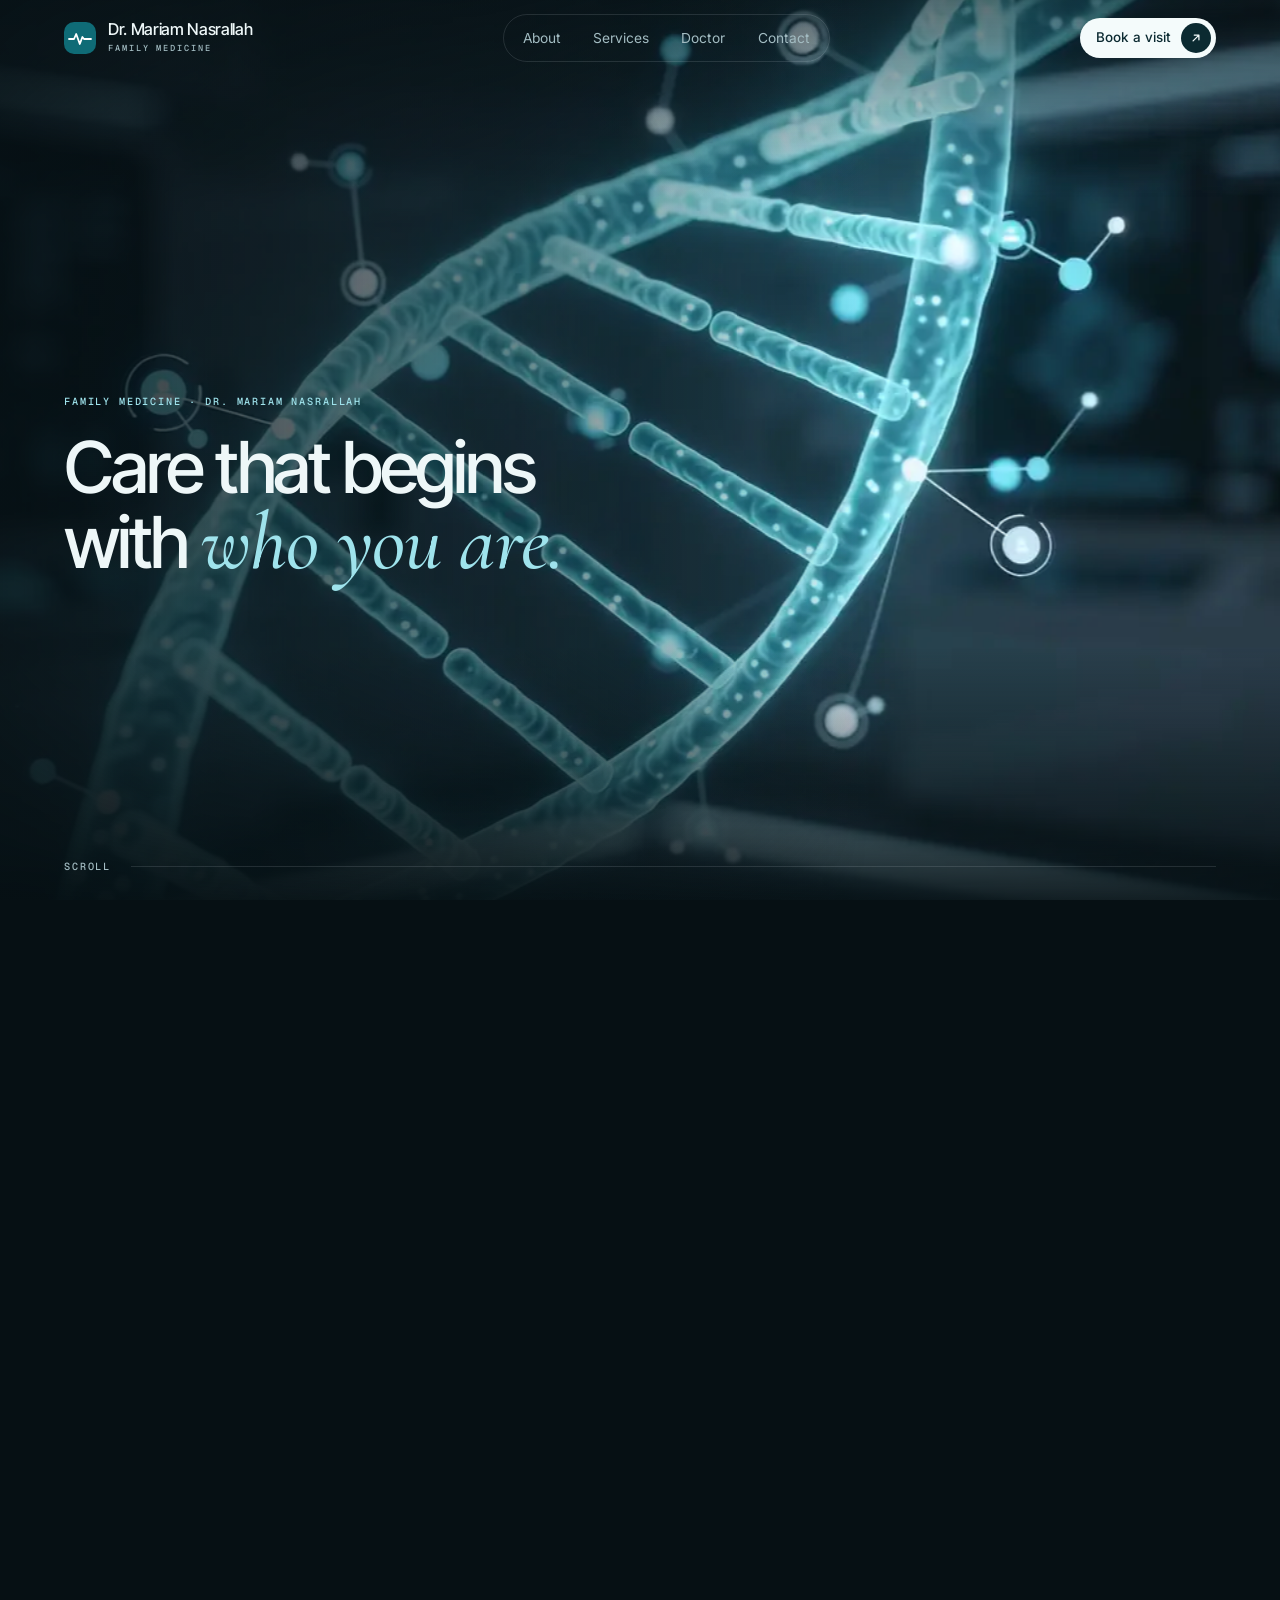
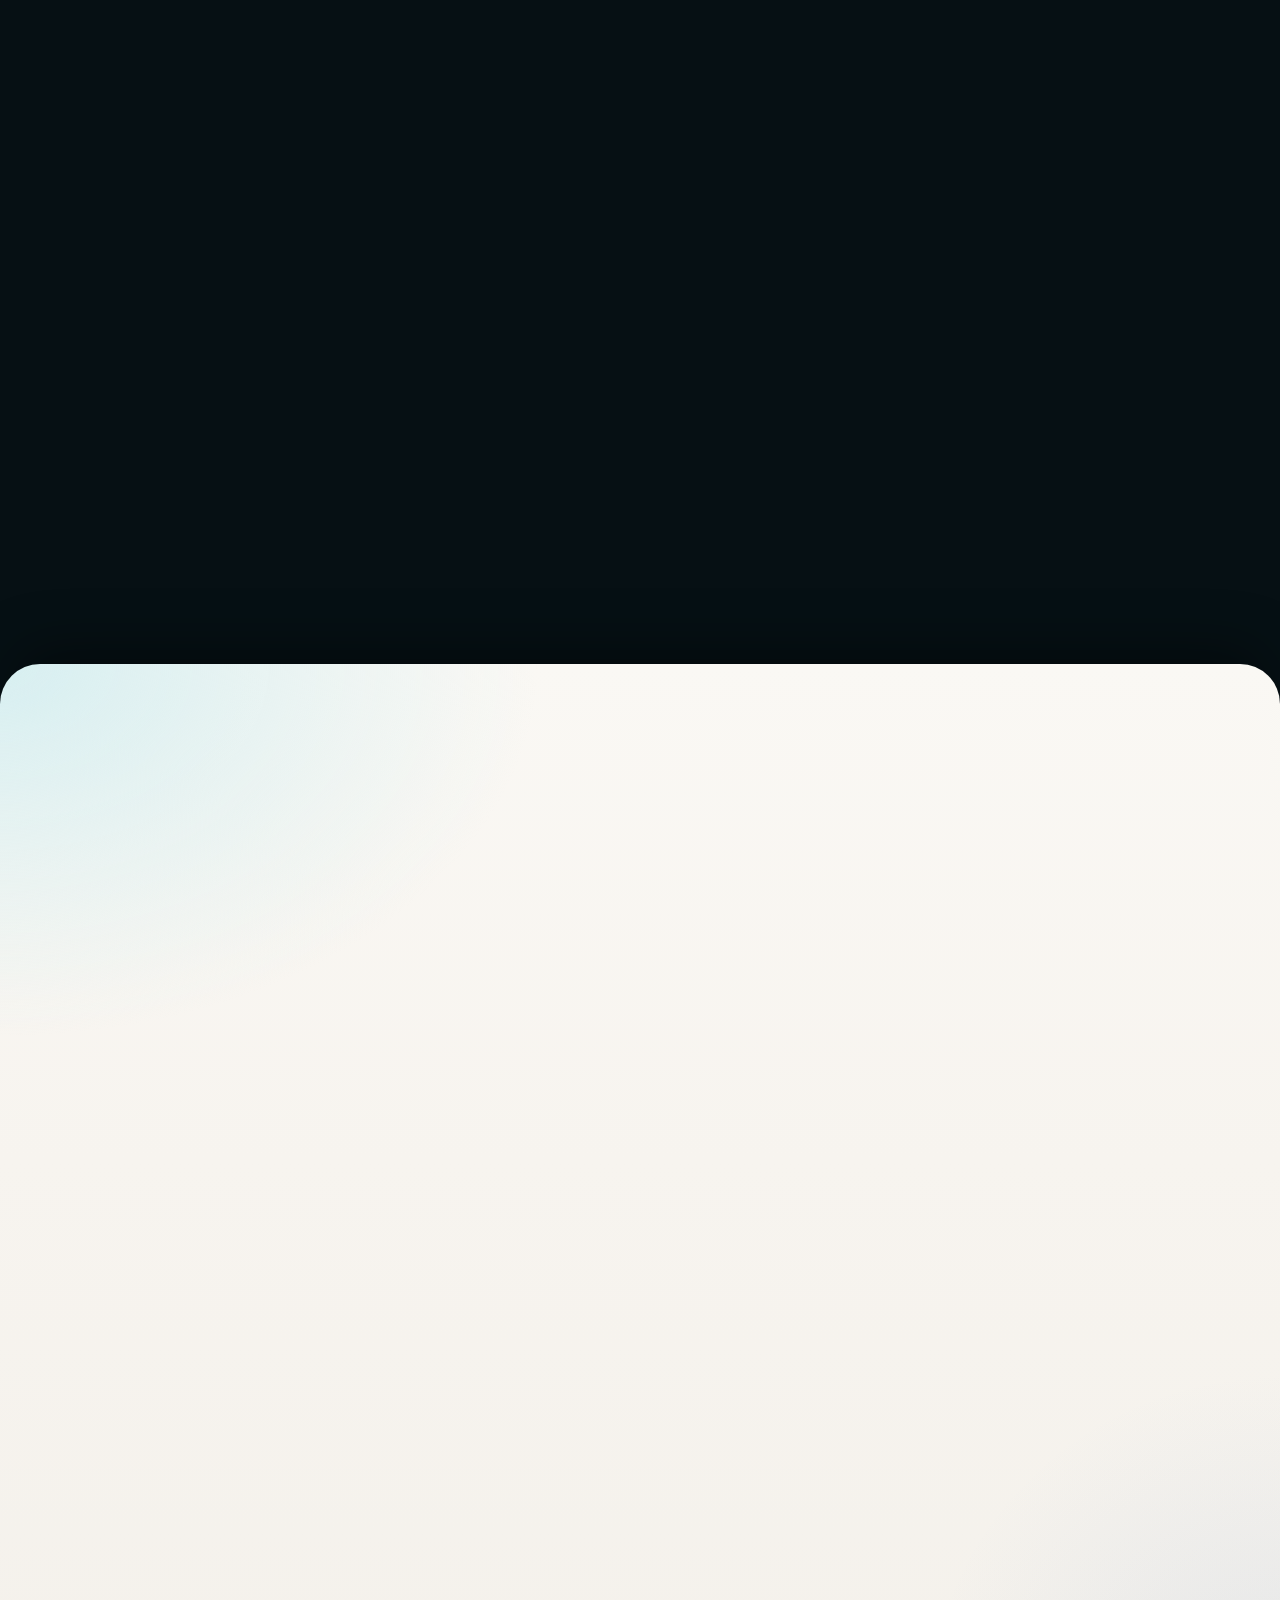
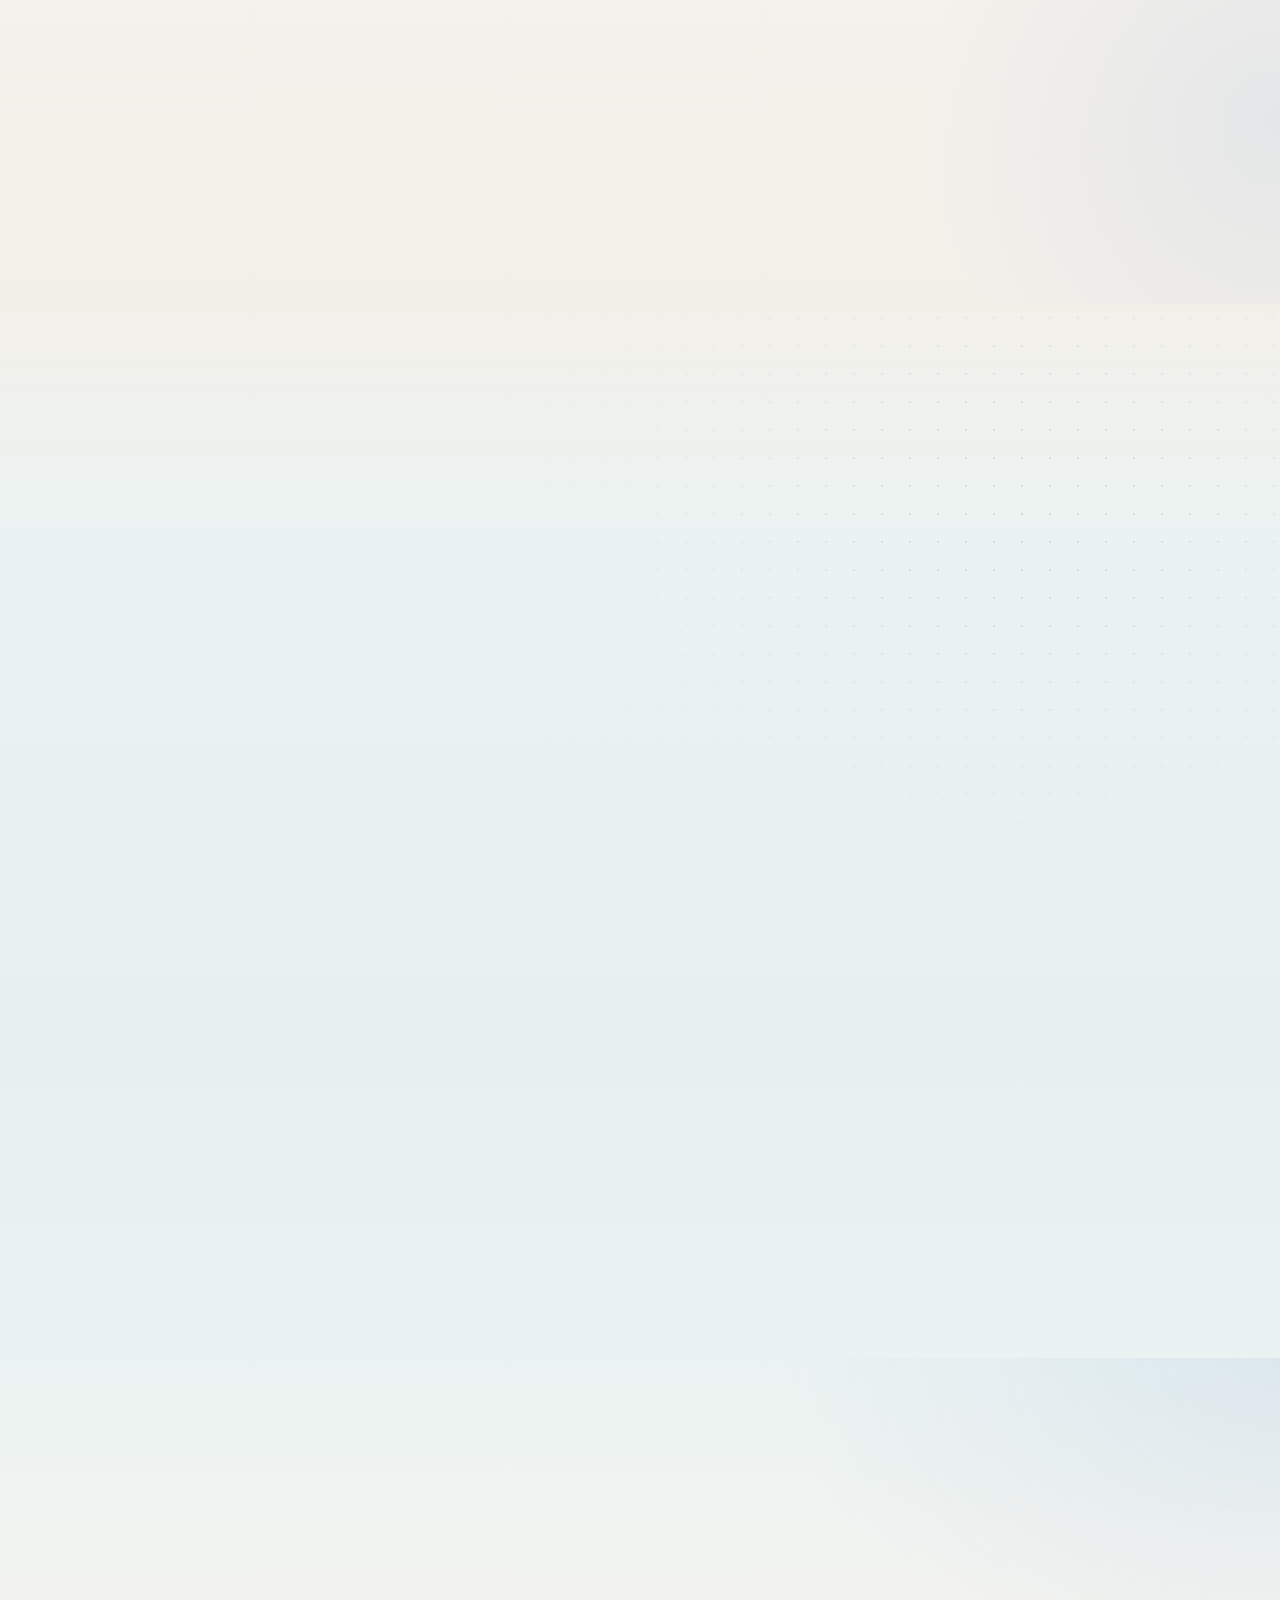
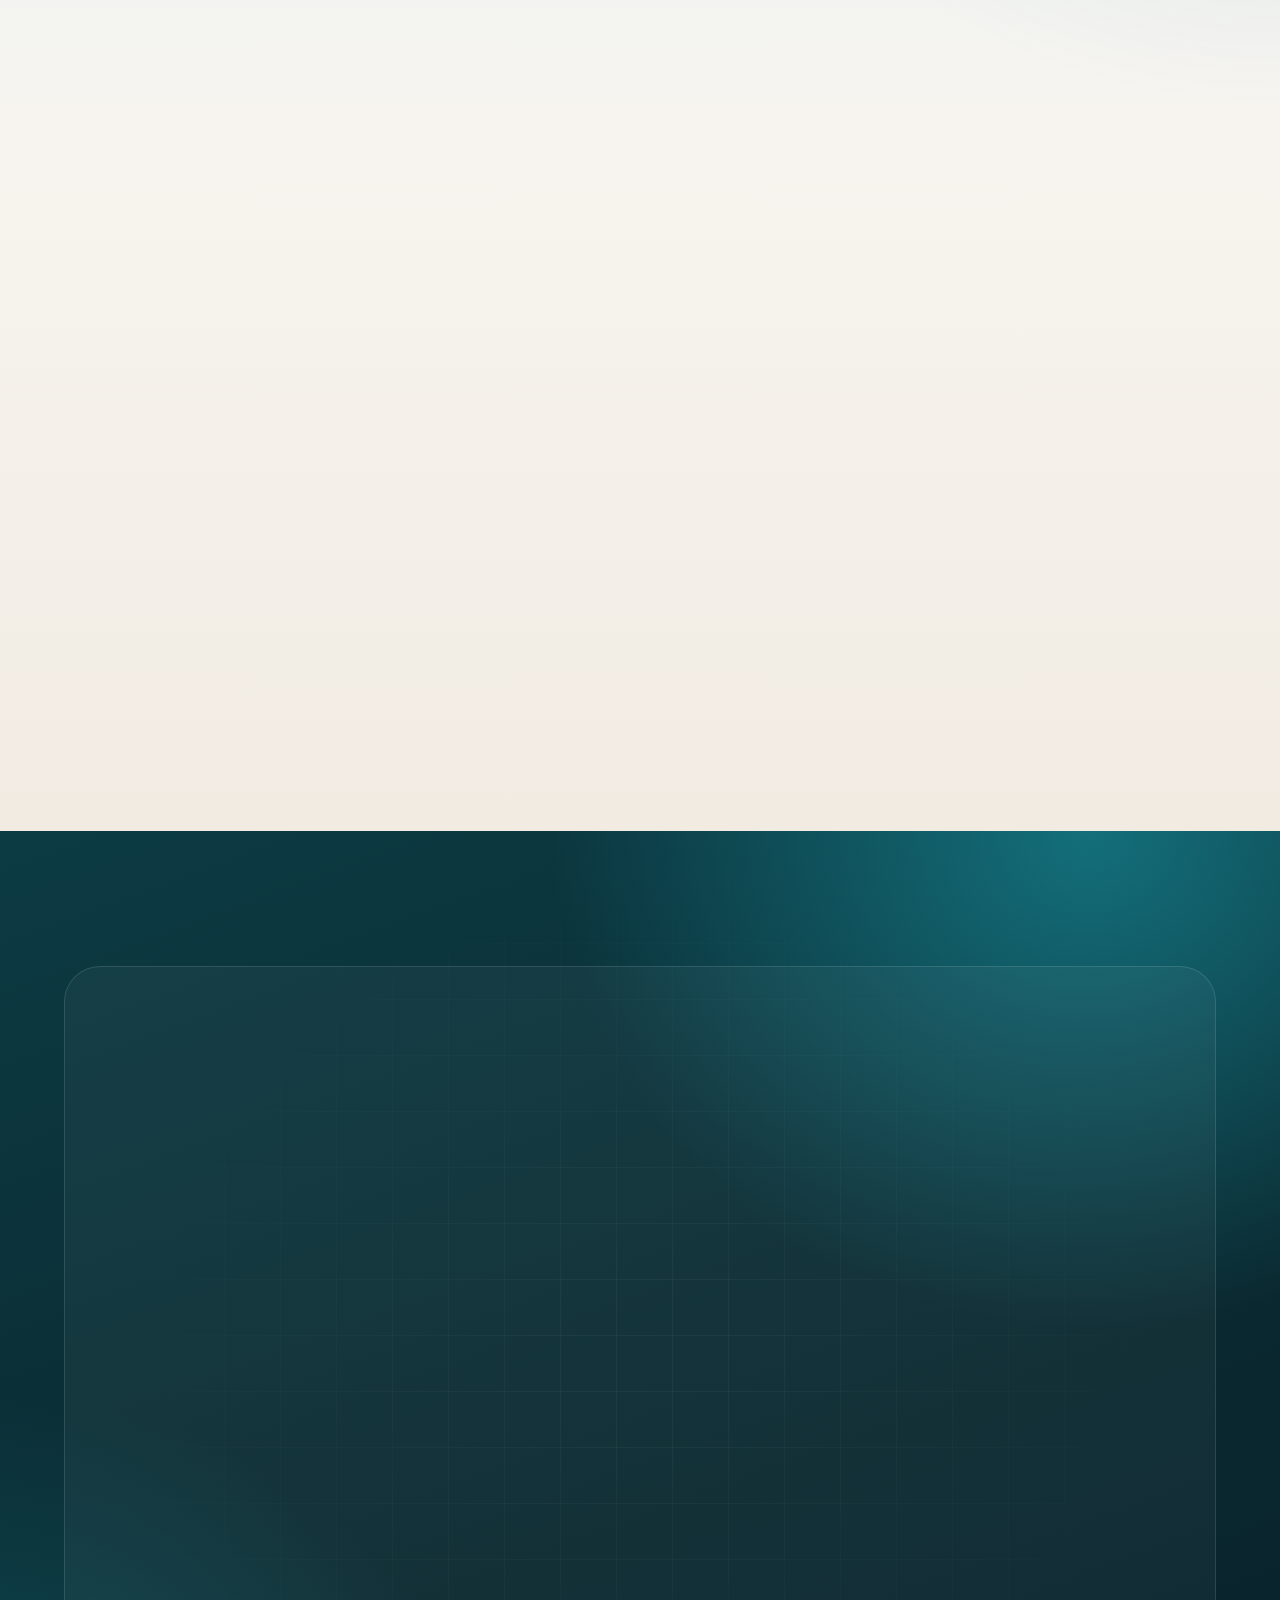
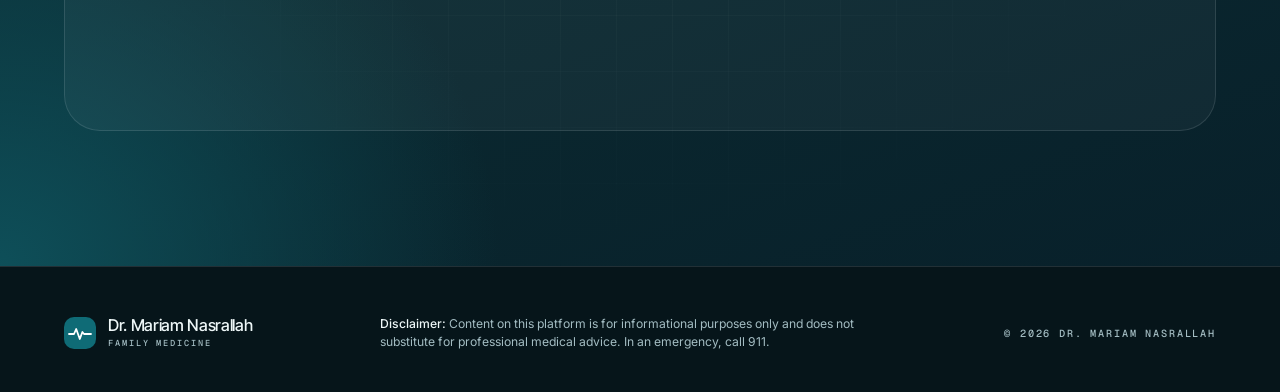
<file: index.html>
<!doctype html>
<html lang="en">
<head>
<meta charset="utf-8">
<meta name="viewport" content="width=device-width, initial-scale=1, viewport-fit=cover">
<title>Dr. Mariam Nasrallah | Family Medicine</title>
<meta name="description" content="Dr. Mariam Nasrallah, Family Medicine physician. Preventative medicine, chronic condition management and women's health for every stage of life. Now accepting new patients — call 313-914-3666.">
<meta name="theme-color" content="#0B2A31">
<script>document.documentElement.classList.add("js")</script>
<meta property="og:type" content="website">
<meta property="og:title" content="Family Medicine with Dr. Mariam Nasrallah">
<meta property="og:description" content="Compassionate, patient-centered primary care for your whole family. Currently accepting new patients.">
<meta property="og:image" content="assets/img/og-image.jpg">
<meta name="twitter:card" content="summary_large_image">
<meta name="twitter:image" content="assets/img/og-image.jpg">
<link rel="icon" href="assets/img/favicon.svg" type="image/svg+xml">
<link rel="apple-touch-icon" href="assets/img/apple-touch-icon.png">
<link rel="manifest" href="site.webmanifest">
<link rel="preconnect" href="https://fonts.googleapis.com">
<link rel="preconnect" href="https://fonts.gstatic.com" crossorigin>
<link rel="stylesheet" href="https://fonts.googleapis.com/css2?family=Inter+Tight:wght@300..600&family=Cormorant+Garamond:ital,wght@1,400..600&family=Inter:wght@400;500&family=Geist+Mono:wght@400;500&display=swap">
<script type="application/ld+json">
{
  "@context": "https://schema.org",
  "@type": "Physician",
  "name": "Dr. Mariam Nasrallah",
  "medicalSpecialty": "https://schema.org/PrimaryCare",
  "description": "Family Medicine physician focused on preventative medicine, chronic condition management and women's health.",
  "telephone": "+1-313-914-3666",
  "isAcceptingNewPatients": true,
  "sameAs": ["https://www.instagram.com/thefamilydocclinic/"]
}
</script>
<!-- the first DNA frame is the only thing fetched at high priority; the other frames follow after load -->
<link rel="preload" as="fetch" crossorigin="anonymous" href="assets/seq/dna-v1/lg/0001.webp" media="(min-width: 761px)" fetchpriority="high">
<link rel="preload" as="fetch" crossorigin="anonymous" href="assets/seq/dna-v1/sm/0001.webp" media="(max-width: 760px)" fetchpriority="high">
<link rel="stylesheet" href="assets/css/style.css">
</head>
<body>

<svg width="0" height="0" style="position:absolute" aria-hidden="true" focusable="false"><defs><linearGradient id="gIcon" x1="0" y1="0" x2="1" y2="1"><stop offset="0" stop-color="#0F6B76"/><stop offset=".6" stop-color="#2F8E9C"/><stop offset="1" stop-color="#5B86C9"/></linearGradient></defs></svg>
<div class="progress" id="progress" aria-hidden="true"></div>

<header class="nav" id="nav" data-theme="dark">
  <div class="bar">
    <a class="brand" href="#home" aria-label="Dr. Mariam Nasrallah — back to top">
      <svg viewBox="0 0 32 32" aria-hidden="true"><rect class="b-bg" width="32" height="32" rx="10"/><path class="b-ln" d="M5 17h5l2.2-5 3.6 10 2.6-7 1.6 2H27" fill="none" stroke-width="1.8" stroke-linecap="round" stroke-linejoin="round"/></svg>
      <span>Dr. Mariam Nasrallah<small>Family Medicine</small></span>
    </a>
    <nav aria-label="Sections">
      <ul class="nav-links">
        <li><a href="#about">About</a></li>
        <li><a href="#services">Services</a></li>
        <li><a href="#doctor">Doctor</a></li>
        <li><a href="#contact">Contact</a></li>
      </ul>
    </nav>
    <a class="nav-book" href="#contact" aria-label="Book a visit">
      <span class="nb-txt">Book a visit</span>
      <span class="nb-ic" aria-hidden="true"><svg viewBox="0 0 24 24" fill="none" stroke="currentColor" stroke-width="2.2" stroke-linecap="round" stroke-linejoin="round"><path d="M7 17 17 7M9 7h8v8"/></svg></span>
    </a>
  </div>
</header>

<main>

  <!-- ============ HERO · DNA scroll sequence ============
       The section is pinned while scroll scrubs the canvas (assets/js/sequence.js).
       Its scroll length is frames × scroll-per-frame, so the clip ends exactly as the pin releases. -->
  <section class="hero" id="home" data-theme="dark" aria-label="Welcome">
    <div class="hero-pin">
      <canvas id="seqCanvas" class="seq-canvas" aria-hidden="true"
        data-src="assets/seq/dna-v1/{set}/{n}.webp"
        data-sets='{"lg":{"frames":240,"w":1280,"h":720,"perFrame":0.0065},"sm":{"frames":120,"w":854,"h":480,"perFrame":0.011}}'></canvas>
      <div class="seq-shade" aria-hidden="true"></div>
      <div class="motes" aria-hidden="true"><i></i><i></i><i></i><i></i><i></i><i></i><i></i><i></i><i></i><i></i></div>

      <div class="beats">
        <div class="beat">
          <p class="mono">Family Medicine · Dr. Mariam Nasrallah</p>
          <p class="beat-title">Care that begins with <span class="serif holo">who you are.</span></p>
        </div>
        <div class="beat">
          <p class="mono">Whole-family care</p>
          <p class="beat-title">Every family is written <span class="serif holo">differently.</span></p>
        </div>
        <div class="beat beat-main">
          <p class="roles">
            <span class="avatar"><img src="assets/img/avatar.webp" alt="" width="30" height="30"></span>
            <span class="r"><svg class="ic" viewBox="0 0 24 24" aria-hidden="true"><circle cx="12" cy="15" r="6"/><path d="M9.2 6.2 10.6 3.5h2.8l1.4 2.7L12 9.2z"/></svg>Wife</span><i></i>
            <span class="r"><svg class="ic" viewBox="0 0 24 24" aria-hidden="true"><path d="M2.5 4.5h2.4l1.7 8h12.9a7.5 7.5 0 0 0-7.5-7.5v7.5"/><circle cx="8.5" cy="18.5" r="2"/><circle cx="17" cy="18.5" r="2"/></svg>Mama</span><i></i>
            <span class="r"><svg class="ic" viewBox="0 0 24 24" aria-hidden="true"><path d="M5 3H4v5a5 5 0 0 0 10 0V3h-1"/><path d="M9 13v1.5a5.5 5.5 0 0 0 11 0V12"/><circle cx="20" cy="10" r="2"/></svg>Physician</span>
          </p>
          <h1>
            <span class="t-sm">Welcome to</span>
            <span class="t-xl">Family <span class="serif">Medicine</span></span>
            <span class="t-md">with <span class="serif holo">Dr. Mariam Nasrallah</span></span>
          </h1>
          <div class="cta">
            <a class="btn btn-primary" href="tel:+13139143666">
              <svg viewBox="0 0 24 24" fill="none" stroke="currentColor" stroke-width="2" stroke-linecap="round" stroke-linejoin="round" aria-hidden="true"><rect x="3" y="4.5" width="18" height="16" rx="3"/><path d="M3 9.5h18M8 2.5v4M16 2.5v4"/></svg>
              Book an Appointment <span class="sub">313-914-3666</span>
            </a>
            <a class="btn" href="#about">Learn More About Me
              <svg viewBox="0 0 24 24" fill="none" stroke="currentColor" stroke-width="2" stroke-linecap="round" aria-hidden="true"><path d="M12 5v14M6 13l6 6 6-6"/></svg>
            </a>
          </div>
        </div>
      </div>

      <div class="seq-foot" aria-hidden="true">
        <span class="mono">Scroll</span>
        <span class="seq-bar"><i></i></span>
      </div>
    </div>
  </section>

  <!-- ============ ABOUT ============ -->
  <section class="sec about" data-theme="light" id="about" aria-labelledby="about-title">
    <div class="wrap about-grid">
      <div class="about-head">
        <div class="kicker" data-r><b>01</b><span class="mono">About · Background &amp; roots</span></div>
        <h2 class="big" id="about-title" data-split>Get to Know <span class="serif holo">Dr.&nbsp;Nasrallah</span></h2>
        <p class="lede" data-r>Raised in Dearborn, trained in Ann Arbor, and now caring for families with the same warmth she brings home to her own.</p>
      </div>
      <ol class="timeline">
        <li class="ms" data-r>
          <span class="tile"><svg class="ic" viewBox="0 0 24 24" aria-hidden="true"><path d="M12 21s-7-6.1-7-11.4a7 7 0 0 1 14 0C19 14.9 12 21 12 21z"/><circle cx="12" cy="9.6" r="2.6"/></svg></span>
          <span class="mono yr"><b>Hometown</b>Where it began</span>
          <h3>Dearborn, Michigan</h3>
          <p>Where it all started, and the community that shaped how she cares for families.</p>
        </li>
        <li class="ms" data-r>
          <span class="tile"><svg class="ic" viewBox="0 0 24 24" aria-hidden="true"><path d="M2 9.5 12 4.5l10 5-10 5z"/><path d="M6 11.6v4.6c0 1.6 2.7 3.3 6 3.3s6-1.7 6-3.3v-4.6"/><path d="M22 9.5v5.5"/></svg></span>
          <span class="mono yr"><b>Undergraduate</b>Go Blue <span class="dots2"><i></i><i></i></span></span>
          <h3>University of Michigan, Ann&nbsp;Arbor</h3>
          <p>Maize, blue and a growing love for medicine.</p>
        </li>
        <li class="ms" data-r>
          <span class="tile"><svg class="ic" viewBox="0 0 24 24" aria-hidden="true"><rect x="3" y="4.5" width="18" height="12.5" rx="2"/><path d="M7 8.5h10M7 12h5"/><circle cx="16.5" cy="14" r="2.4"/><path d="m15.4 16.2-.6 4.3 1.7-1 1.7 1-.6-4.3"/></svg></span>
          <span class="mono yr"><b>Medical School</b>Doctor of Medicine</span>
          <h3>University of Michigan, Ann&nbsp;Arbor</h3>
          <p>Stayed in Ann Arbor to earn her medical degree.</p>
        </li>
        <li class="ms" data-r>
          <span class="tile"><svg class="ic" viewBox="0 0 24 24" aria-hidden="true"><path d="M4 21V8l8-4.5L20 8v13"/><path d="M10 21v-4.5h4V21"/><path d="M12 7.5v5M9.5 10h5"/><path d="M2 21h20"/></svg></span>
          <span class="mono yr"><b>Residency</b>Family Medicine</span>
          <h3>Beaumont Wayne Family Medicine</h3>
          <p>Trained to care for patients of every age.</p>
        </li>
      </ol>
    </div>

    <div class="wrap facts-wrap">
      <div class="kicker" data-r><b>01.1</b><span class="mono">Personal touch</span></div>
      <h3 class="mid" data-split>Off the <span class="serif holo">chart.</span></h3>
      <div class="facts">
        <article class="fact" data-r>
          <span class="tile"><svg viewBox="0 0 48 48" aria-hidden="true" stroke="url(#gIcon)"><rect x="5" y="13" width="38" height="26" rx="6"/><path d="M18 5.5l6 7.5 6-7.5"/><path d="M11 27h6l2.6-5.5 4 11 3-7 2 1.5H37"/><path d="M14 39v4M34 39v4"/></svg></span>
          <span class="mono">Favorite show</span>
          <span class="v">The OG Grey’s Anatomy</span>
        </article>
        <article class="fact" data-r>
          <span class="tile"><svg viewBox="0 0 48 48" aria-hidden="true" stroke="url(#gIcon)"><path d="M5 36a19 19 0 0 1 38 0z"/><path d="M9.5 27c2-2.4 3.6-.6 5.6-2.6s3.8 0 5.8-2 3.8.2 5.8-1.6 4 .6 6 0 3.2 1.8 4.2 3.2"/><path d="M19 17.5c1.2-4.4 7.4-5.6 9.6-2.2 1.8 2.8-.6 6-3.4 4.8"/><path d="M16 13.5l2.6 1.6M22 9.5l.3 3"/></svg></span>
          <span class="mono">Favorite food</span>
          <span class="v">Bang Bang Shrimp Tacos</span>
        </article>
        <article class="fact" data-r>
          <span class="tile"><svg viewBox="0 0 48 48" aria-hidden="true" stroke="url(#gIcon)"><circle cx="24" cy="26" r="14"/><path d="M24 12c-.6-3.4 2.4-5.6 5-4.4"/><path d="M18.5 24.5h.01M29.5 24.5h.01" stroke-width="3"/><path d="M19.5 31c2.6 2.4 6.4 2.4 9 0"/><path d="M8.8 23.5a3 3 0 1 0 .6 5.6M39.2 23.5a3 3 0 1 1-.6 5.6"/></svg></span>
          <span class="mono">Biggest accomplishment</span>
          <span class="v">Being a mama to my baby boys</span>
        </article>
      </div>
    </div>
  </section>

  <!-- ============ SERVICES ============ -->
  <section class="sec services" data-theme="light" id="services" aria-labelledby="services-title">
    <div class="wrap">
      <div class="sec-head">
        <div class="kicker" data-r><b>02</b><span class="mono">Services · Clinical focus</span></div>
        <h2 class="big" id="services-title" data-split>Comprehensive Care for <span class="serif holo">Every Stage of&nbsp;Life</span></h2>
        <p class="lede" data-r>Dedicated to providing compassionate, patient-centered care for your entire family.</p>
      </div>
      <div class="stages" data-r aria-hidden="true">
        <i class="run"></i>
        <span>Newborn</span><span>Childhood</span><span>Teens</span><span>Adulthood</span><span>Parenthood</span><span>Midlife</span><span>Golden years</span>
      </div>
      <div class="svc-grid">
        <article class="svc" data-r style="--c:var(--teal)">
          <span class="tile"><svg class="ic" viewBox="0 0 24 24" aria-hidden="true"><path d="M12 2.8 4.5 5.6v5.6c0 4.6 3.1 8.6 7.5 10 4.4-1.4 7.5-5.4 7.5-10V5.6z"/><path d="m8.6 12.2 2.4 2.4 4.6-4.8"/></svg></span>
          <span class="mono num">02.1 · Stay ahead</span>
          <h3>Preventative <span class="serif">Medicine</span></h3>
          <p>Routine check-ups, screenings, and wellness exams to keep you healthy.</p>
          <div class="tags"><span>Check-ups</span><span>Screenings</span><span>Wellness exams</span></div>
        </article>
        <article class="svc" data-r style="--c:var(--sky)">
          <span class="tile"><svg class="ic" viewBox="0 0 24 24" aria-hidden="true"><path d="M2.5 12h4l2-5 4 10 2.5-6 1.5 1h5"/><circle cx="12" cy="12" r="10"/></svg></span>
          <span class="mono num">02.2 · Long-term partner</span>
          <h3>Chronic Condition <span class="serif">Management</span></h3>
          <p>Ongoing, personalized care for long-term health conditions.</p>
          <div class="tags"><span>Ongoing</span><span>Personalized</span><span>Long-term</span></div>
        </article>
        <article class="svc" data-r style="--c:var(--plum)">
          <span class="tile"><svg class="ic" viewBox="0 0 24 24" aria-hidden="true"><circle cx="12" cy="8.5" r="5.5"/><path d="M12 14v8M8.5 18.5h7"/></svg></span>
          <span class="mono num">02.3 · Every milestone</span>
          <h3>Women’s <span class="serif">Health</span></h3>
          <p>Dedicated care supporting women through every milestone of life.</p>
          <div class="tags"><span>Every milestone</span><span>Whole-person</span><span>Supportive</span></div>
        </article>
      </div>
    </div>
  </section>

  <!-- ============ DOCTOR ============
       One profile card per physician: copy an <article class="doctor-card"> to add another. -->
  <section class="sec doctors" data-theme="light" id="doctor" aria-labelledby="doctor-title">
    <div class="wrap">
      <div class="sec-head">
        <div class="kicker" data-r><b>03</b><span class="mono">Your doctor</span></div>
        <h2 class="big" id="doctor-title" data-split>Meet <span class="serif holo">Dr.&nbsp;Mariam Nasrallah</span></h2>
      </div>
      <article class="doctor-card" data-r>
        <figure class="doctor-photo">
          <div class="halo" aria-hidden="true"></div>
          <div class="ring" aria-hidden="true"></div>
          <img src="assets/img/dr-mariam-960.webp" srcset="assets/img/dr-mariam-600.webp 600w, assets/img/dr-mariam-960.webp 960w" sizes="(max-width: 760px) 90vw, 40vw" width="960" height="1402" alt="Dr. Mariam Nasrallah in her white coat, smiling with open hands" loading="lazy" decoding="async">
          <figcaption class="doc-tag"><b>Dr. Mariam Nasrallah, MD</b><span><i></i>Accepting new patients</span></figcaption>
        </figure>
        <div class="doctor-info">
          <p class="mono role">Family Medicine Physician</p>
          <blockquote class="quote">“Hi everyone! I’m passionate about all things primary care — from preventative medicine and management of chronic conditions to women’s health and helping patients feel their best through every stage of life.”</blockquote>
          <dl class="creds">
            <div><dt class="mono">Medical degree</dt><dd>University of Michigan, Ann Arbor</dd></div>
            <div><dt class="mono">Residency</dt><dd>Beaumont Wayne Family Medicine</dd></div>
            <div><dt class="mono">Focus</dt><dd>Preventative care · Chronic conditions · Women’s health</dd></div>
            <div><dt class="mono">Patients</dt><dd>Every age, from newborns to grandparents</dd></div>
          </dl>
          <div class="cta">
            <a class="btn btn-primary" href="tel:+13139143666">
              <svg viewBox="0 0 24 24" fill="none" stroke="currentColor" stroke-width="2" stroke-linecap="round" stroke-linejoin="round" aria-hidden="true"><path d="M21 16.5v3a2 2 0 0 1-2.2 2A19.8 19.8 0 0 1 2.5 5.2 2 2 0 0 1 4.5 3h3a2 2 0 0 1 2 1.7c.1 1 .4 1.9.7 2.8a2 2 0 0 1-.5 2.1L8.5 10.8a16 16 0 0 0 4.7 4.7l1.2-1.2a2 2 0 0 1 2.1-.5c.9.3 1.8.6 2.8.7a2 2 0 0 1 1.7 2z"/></svg>
              Book with Dr. Mariam
            </a>
          </div>
        </div>
      </article>
    </div>
  </section>

  <!-- ============ CONTACT / BOOKING ============ -->
  <section class="sec contact" data-theme="dark" id="contact" aria-labelledby="contact-title">
    <div class="wrap">
      <div class="book-card">
        <span class="status" data-r><i></i>Now booking</span>
        <h2 class="big" id="contact-title" data-split>Currently Accepting <span class="serif holo">New Patients</span></h2>
        <p class="lede" data-r>Ready to prioritize your health? Call and schedule your appointment today!</p>
        <div data-r><div class="odo" id="odo" data-number="313-914-3666" aria-label="313-914-3666">313-914-3666</div></div>
        <div class="cta" data-r>
          <a class="btn btn-primary" href="tel:+13139143666">
            <svg viewBox="0 0 24 24" fill="none" stroke="currentColor" stroke-width="2" stroke-linecap="round" stroke-linejoin="round" aria-hidden="true"><path d="M21 16.5v3a2 2 0 0 1-2.2 2A19.8 19.8 0 0 1 2.5 5.2 2 2 0 0 1 4.5 3h3a2 2 0 0 1 2 1.7c.1 1 .4 1.9.7 2.8a2 2 0 0 1-.5 2.1L8.5 10.8a16 16 0 0 0 4.7 4.7l1.2-1.2a2 2 0 0 1 2.1-.5c.9.3 1.8.6 2.8.7a2 2 0 0 1 1.7 2z"/></svg>
            Call to book
          </a>
          <button class="btn" id="copyBtn" type="button">
            <svg viewBox="0 0 24 24" fill="none" stroke="currentColor" stroke-width="2" stroke-linecap="round" stroke-linejoin="round" aria-hidden="true"><rect x="8" y="8" width="13" height="13" rx="3"/><path d="M16 8V5a2 2 0 0 0-2-2H5a2 2 0 0 0-2 2v9a2 2 0 0 0 2 2h3"/></svg>
            Copy number
          </button>
        </div>
        <p class="copied" id="copied" aria-live="polite"></p>
        <dl class="meta" data-r>
          <div><dt class="mono">Phone</dt><dd><a href="tel:+13139143666">313-914-3666</a></dd></div>
          <div><dt class="mono">Clinic</dt><dd><a href="https://www.instagram.com/thefamilydocclinic/" target="_blank" rel="noopener">@thefamilydocclinic</a></dd></div>
        </dl>
      </div>
    </div>
  </section>
</main>

<footer class="foot" data-theme="dark">
  <div class="wrap foot-in">
    <a class="brand" href="#home"><svg viewBox="0 0 32 32" aria-hidden="true"><rect class="b-bg" width="32" height="32" rx="10"/><path class="b-ln" d="M5 17h5l2.2-5 3.6 10 2.6-7 1.6 2H27" fill="none" stroke-width="1.8" stroke-linecap="round" stroke-linejoin="round"/></svg><span>Dr. Mariam Nasrallah<small>Family Medicine</small></span></a>
    <p class="disclaimer"><strong>Disclaimer:</strong> Content on this platform is for informational purposes only and does not substitute for professional medical advice. In an emergency, call 911.</p>
    <p class="mono">© <span id="yr">2026</span> Dr. Mariam Nasrallah</p>
  </div>
</footer>

<script src="assets/vendor/gsap.min.js" defer></script>
<script src="assets/vendor/ScrollTrigger.min.js" defer></script>
<script src="assets/vendor/lenis.min.js" defer></script>
<script src="assets/js/sequence.js" defer></script>
<script src="assets/js/main.js" defer></script>
</body>
</html>
</file>
<file: assets/css/style.css>
/* Dr. Mariam Nasrallah — Family Medicine
   One vertical page: Hero (pinned DNA sequence) → About → Services → Doctor → Contact.

   Look: "clinical luxe". Premium clinic sites pair warm off-white backgrounds, deep ink text and
   one restrained accent rather than an all-dark neon look. So:
   - the hero stays dark and cinematic for the DNA clip;
   - About, Services and Doctor sit on a light "sheet" that slides up over the hero, each with its
     own warm ivory / mist / sand gradient so no section is one flat colour;
   - Contact is a rich deep-teal band, the footer deep ink.
   One accent family: deep clinical teal (#0F6B76) on light, pale aqua (#9FE3EC) on dark.
   Themes are tokens: [data-theme="light"] / [data-theme="dark"] on each section.

   Performance rules for smooth scrolling:
   - everything that moves animates transform or opacity only (GPU compositor);
   - no backdrop-filter or blend modes on anything that scrolls (only the fixed nav blurs);
   - no infinite animations that repaint (box-shadow, background-position);
   - no scroll-behavior: smooth (Lenis owns scrolling). */
:root{
  color-scheme:light dark;
  /* brand */
  --teal:#0F6B76; --teal-deep:#0B5560; --teal-ink:#0B2A31; --aqua:#9FE3EC; --aqua-soft:#D7EFF1;
  --porcelain:#F7F4EF; --mist:#EBF3F2; --sand:#F1EBE2; --ink-0:#0D1F25; --night:#061014; --abyss:#06151A;
  --sky:#5B86C9; --plum:#8E6A9E;
  /* dark theme tokens (default: hero, contact, footer) */
  --bg:var(--night); --ink:#EEF7F8; --muted:#A3BCC2; --line:rgba(238,247,248,.12); --line-2:rgba(238,247,248,.22);
  --accent:var(--aqua); --accent-strong:#C7F1F5; --surface:rgba(255,255,255,.05); --surface-line:rgba(238,247,248,.14);
  --btn-bg:#F4FBFB; --btn-ink:var(--teal-ink); --btn-hover:#FFFFFF;
  --shadow:0 30px 60px -30px rgba(0,0,0,.6);
  --f-display:"Inter Tight", "Helvetica Neue", "Segoe UI", system-ui, sans-serif;
  --f-serif:"Cormorant Garamond", "Iowan Old Style", "Palatino Linotype", Georgia, serif;
  --f-body:"Inter", "Helvetica Neue", "Segoe UI", system-ui, sans-serif;
  --f-mono:"Geist Mono", ui-monospace, "SFMono-Regular", Menlo, monospace;
  --ease:cubic-bezier(.19,1,.22,1);
  --ease-io:cubic-bezier(.76,0,.24,1);
  --gutter:max(16px, 5vw);
  --nav-h:76px;
}
[data-theme="light"]{
  --bg:var(--porcelain); --ink:var(--ink-0); --muted:#566A70; --line:rgba(13,31,37,.09); --line-2:rgba(13,31,37,.16);
  --accent:var(--teal); --accent-strong:var(--teal-deep); --surface:#FFFFFF; --surface-line:rgba(15,107,118,.12);
  --btn-bg:var(--teal); --btn-ink:#FFFFFF; --btn-hover:var(--teal-deep);
  --shadow:0 1px 2px rgba(13,31,37,.04), 0 24px 48px -28px rgba(13,58,66,.28);
  color:var(--ink);
}
[data-theme="dark"]{color:var(--ink)}

*,*::before,*::after{box-sizing:border-box}
html{-webkit-text-size-adjust:100%;background:var(--night);scrollbar-width:none}
html::-webkit-scrollbar{display:none}
body{margin:0;background:var(--night);color:var(--ink);font:400 1.0625rem/1.65 var(--f-body);overflow-x:clip;-webkit-font-smoothing:antialiased;-moz-osx-font-smoothing:grayscale}
/* Lenis (assets/vendor/lenis.min.js) */
html.lenis, html.lenis body{height:auto}
.lenis.lenis-stopped{overflow:clip}
.lenis [data-lenis-prevent]{overscroll-behavior:contain}
.lenis.lenis-smooth iframe{pointer-events:none}

a{color:inherit}
img{max-width:100%}
::selection{background:var(--teal);color:#fff}
:focus-visible{outline:2px solid var(--accent);outline-offset:4px;border-radius:6px}
h1,h2,h3{font-family:var(--f-display);margin:0;font-weight:500;letter-spacing:-.035em;text-wrap:balance}
p,figure,blockquote,dl,dd,ol{margin:0}
.wrap{width:min(1240px, 100% - 2 * var(--gutter));margin-inline:auto}
.mono{font:500 .64rem/1.5 var(--f-mono);letter-spacing:.18em;text-transform:uppercase;color:var(--muted)}
.serif{font-family:var(--f-serif);font-style:italic;font-weight:500;letter-spacing:-.01em;font-size:1.14em}
/* the accent words in headings: a solid editorial colour, not a neon gradient */
.holo{color:var(--accent)}
.ic{width:1em;height:1em;flex:none;fill:none;stroke:currentColor;stroke-width:1.5;stroke-linecap:round;stroke-linejoin:round}
.tile{display:grid;place-items:center;border-radius:16px;position:relative;color:var(--accent);flex:none;
  background:var(--surface);border:1px solid var(--surface-line);box-shadow:var(--shadow)}
[data-theme="light"] .tile{background:linear-gradient(160deg, #FFFFFF, var(--aqua-soft))}
.progress{position:fixed;top:0;left:0;right:0;height:2px;z-index:60;background:linear-gradient(90deg, var(--teal), var(--aqua));transform-origin:left;transform:scaleX(0);will-change:transform}

/* ---------- nav: follows the theme of the section under it (main.js sets data-theme) ---------- */
.nav{position:fixed;top:0;left:0;right:0;z-index:50;padding-top:env(safe-area-inset-top,0px);color:var(--ink);border-bottom:1px solid transparent;
  transition:background .45s ease, border-color .45s ease, color .45s ease}
.nav.solid{background:rgba(6,16,20,.7);border-bottom-color:var(--line);backdrop-filter:blur(16px) saturate(1.3);-webkit-backdrop-filter:blur(16px) saturate(1.3)}
.nav[data-theme="light"].solid{background:rgba(247,244,239,.82)}
.nav .bar{display:flex;align-items:center;justify-content:space-between;gap:16px;height:var(--nav-h);width:min(1240px, 100% - 2 * var(--gutter));margin-inline:auto}
.brand{display:flex;align-items:center;gap:12px;text-decoration:none;font:500 1.02rem/1.1 var(--f-display);letter-spacing:-.02em}
.brand svg{width:32px;height:32px;flex:none}
.brand small{display:block;margin-top:3px;font:500 .54rem/1.5 var(--f-mono);letter-spacing:.22em;color:var(--muted);text-transform:uppercase}
.brand .b-bg{fill:var(--teal)}
.brand .b-ln{stroke:#fff}
.nav-links{display:flex;gap:2px;list-style:none;margin:0;padding:4px;font-size:.86rem;border-radius:999px;border:1px solid var(--line)}
.nav-links a{display:block;padding:.55em 1.1em;border-radius:999px;text-decoration:none;color:var(--muted);transition:color .3s, background .35s ease}
.nav-links a:hover{color:var(--ink)}
.nav-links a.cur{color:var(--ink);background:var(--line)}
/* compact booking pill: label + arrow chip that turns on hover */
.nav-book{--mx:0px;--my:0px;display:inline-flex;align-items:center;gap:10px;height:40px;padding:0 5px 0 16px;border-radius:999px;text-decoration:none;
  font:500 .84rem/1 var(--f-body);color:var(--btn-ink);background:var(--btn-bg);
  transform:translate3d(var(--mx), var(--my), 0);transition:background .35s ease, color .35s ease, transform .6s var(--ease)}
.nb-ic{display:grid;place-items:center;width:30px;height:30px;border-radius:50%;background:var(--btn-ink);color:var(--btn-bg);transition:transform .5s var(--ease), background .35s, color .35s}
.nb-ic svg{width:14px;height:14px}
.nav-book:hover{background:var(--btn-hover)}
.nav-book:hover .nb-ic{transform:rotate(45deg)}

/* ---------- buttons: solid primary, outline secondary; colours come from the section theme ---------- */
.btn{--mx:0px;--my:0px;display:inline-flex;align-items:center;gap:.75em;padding:1.05em 1.7em;border-radius:999px;text-decoration:none;font:500 .92rem/1 var(--f-body);letter-spacing:-.005em;
  border:1px solid var(--line-2);color:var(--ink);background:transparent;cursor:pointer;
  transform:translate3d(var(--mx), var(--my), 0);transition:background .35s ease, color .35s ease, border-color .35s ease, box-shadow .4s ease, transform .6s var(--ease)}
.btn:hover{background:var(--ink);border-color:var(--ink);color:var(--bg)}
.btn svg{width:18px;height:18px;flex:none;transition:transform .5s var(--ease)}
.btn:hover svg{transform:translate3d(0,2px,0)}
.btn-primary{background:var(--btn-bg);border-color:var(--btn-bg);color:var(--btn-ink);box-shadow:0 12px 30px -14px rgba(15,107,118,.55)}
.btn-primary:hover{background:var(--btn-hover);border-color:var(--btn-hover);color:var(--btn-ink);box-shadow:0 16px 36px -14px rgba(15,107,118,.65)}
.btn-primary:hover svg{transform:translate3d(2px,0,0)}
.btn .sub{font:500 .68rem/1 var(--f-mono);letter-spacing:.06em;opacity:.65;padding-left:.75em;border-left:1px solid currentColor}
.cta{display:flex;flex-wrap:wrap;gap:12px;margin-top:34px}

/* ---------- reveals (main.js toggles .in via ScrollTrigger.batch; replays every visit) ---------- */
.js [data-r]{opacity:0;transform:translate3d(0,34px,0)}
.js [data-r].in{opacity:1;transform:none;transition:opacity 1s var(--ease) var(--d,0ms), transform 1.3s var(--ease) var(--d,0ms)}
.w{display:inline-block;overflow:hidden;vertical-align:top;padding:0 .08em .16em;margin:0 -.08em -.16em}
.js .w>span{display:inline-block;transform:translate3d(0,105%,0) rotate(4deg);transform-origin:0 100%}
.js .in .w>span{transform:none;transition:transform 1.3s var(--ease) calc(var(--d,0ms) + var(--w,0) * 55ms)}

/* ================= HERO · DNA sequence (assets/js/sequence.js) ================= */
.hero{position:relative;z-index:0}           /* height = pinned layer + the pin spacer GSAP adds */
/* the pinned layer gets its own GPU layer so pinning and scrubbing never repaint the page */
.hero-pin{position:relative;height:100vh;height:100svh;overflow:hidden;background:var(--night);
  will-change:transform;transform:translateZ(0);backface-visibility:hidden;contain:layout paint}
/* idle motion: a slow camera drift on the canvas. Transform-only, so it runs at full refresh
   rate on the compositor and never stutters, whatever the frame rate of the clip. */
.seq-canvas{position:absolute;inset:0;display:block;width:100%;height:100%;object-fit:cover;will-change:transform;
  transform:translateZ(0) scale(1.04);animation:camera 16s cubic-bezier(.45,0,.55,1) infinite alternate}
@keyframes camera{
  0%{transform:translateZ(0) scale(1.04) translate3d(0,0,0) rotate(0deg)}
  50%{transform:translateZ(0) scale(1.09) translate3d(-1.4%,-.6%,0) rotate(.5deg)}
  100%{transform:translateZ(0) scale(1.12) translate3d(-.4%,-1.6%,0) rotate(-.4deg)}}
.seq-shade{position:absolute;inset:0;pointer-events:none;
  background:linear-gradient(90deg, rgba(6,16,20,.86) 0%, rgba(6,16,20,.5) 40%, transparent 68%),
             linear-gradient(180deg, rgba(6,16,20,.6) 0%, transparent 22%, transparent 72%, rgba(6,16,20,.92) 100%)}
/* drifting specks of light over the clip (transform/opacity only) */
.motes{position:absolute;inset:0;pointer-events:none;overflow:hidden}
.motes i{position:absolute;bottom:-4%;width:4px;height:4px;border-radius:50%;background:radial-gradient(circle, rgba(199,241,245,.9), rgba(159,227,236,0) 70%);
  opacity:0;will-change:transform, opacity;animation:mote 14s linear infinite}
.motes i:nth-child(1){left:8%;animation-delay:0s;animation-duration:15s}
.motes i:nth-child(2){left:19%;animation-delay:-4s;width:6px;height:6px}
.motes i:nth-child(3){left:31%;animation-delay:-9s;animation-duration:18s}
.motes i:nth-child(4){left:44%;animation-delay:-2s;width:3px;height:3px}
.motes i:nth-child(5){left:56%;animation-delay:-11s;animation-duration:17s;width:5px;height:5px}
.motes i:nth-child(6){left:64%;animation-delay:-6s}
.motes i:nth-child(7){left:73%;animation-delay:-13s;animation-duration:20s;width:6px;height:6px}
.motes i:nth-child(8){left:82%;animation-delay:-3s;width:3px;height:3px}
.motes i:nth-child(9){left:90%;animation-delay:-8s;animation-duration:16s}
.motes i:nth-child(10){left:96%;animation-delay:-15s;width:5px;height:5px}
@keyframes mote{0%{transform:translate3d(0,0,0);opacity:0}12%{opacity:.8}80%{opacity:.5}100%{transform:translate3d(30px,-105vh,0);opacity:0}}
.beats{position:absolute;inset:0;width:min(1240px, 100% - 2 * var(--gutter));margin-inline:auto}
.beat{position:absolute;left:0;top:0;bottom:0;width:min(680px, 100%);display:flex;flex-direction:column;justify-content:center;padding-top:var(--nav-h);will-change:transform, opacity}
.js .beat:not(:first-child){opacity:0;visibility:hidden}
.beat .mono{color:var(--accent);margin-bottom:22px}
.beat-title{font:500 clamp(2.4rem,min(5.6vw,10vh),6rem)/.98 var(--f-display);letter-spacing:-.045em;text-wrap:balance}
.seq-foot{position:absolute;left:0;right:0;bottom:calc(26px + env(safe-area-inset-bottom,0px));width:min(1240px, 100% - 2 * var(--gutter));margin-inline:auto;display:flex;align-items:center;gap:20px}
.seq-bar{flex:1;height:1px;background:var(--line);overflow:hidden}
.seq-bar i{display:block;height:100%;background:var(--aqua);transform-origin:left;transform:scaleX(0);will-change:transform}
.roles{position:relative;display:inline-flex;align-self:flex-start;align-items:center;gap:12px;padding:6px 18px 6px 6px;border-radius:999px;background:rgba(255,255,255,.07);border:1px solid var(--line);font-size:.84rem;flex-wrap:wrap}
.avatar{width:34px;height:34px;border-radius:50%;flex:none;overflow:hidden;border:1.5px solid var(--aqua)}
.avatar img{width:100%;height:100%;object-fit:cover}
.roles i{width:3px;height:3px;border-radius:50%;background:var(--muted)}
.roles .r{display:inline-flex;align-items:center;gap:7px}
.roles .r .ic{font-size:15px;color:var(--accent)}
.beat-main h1{margin-top:26px;line-height:.9}
.t-sm{display:block;font:400 clamp(1.15rem,1vw + .75rem,1.6rem)/1.2 var(--f-serif);font-style:italic;letter-spacing:0;color:var(--muted);margin-bottom:.35em}
.t-xl{display:block;font-size:clamp(3rem,min(7.6vw,12.5vh),8.6rem);font-weight:500;letter-spacing:-.055em}
.t-xl .serif{color:var(--aqua);font-size:1.14em;letter-spacing:-.025em}
.t-md{display:block;margin-top:.55em;font:400 clamp(1.35rem,1.8vw + .6rem,2.3rem)/1.1 var(--f-display);letter-spacing:-.03em}
.seq-static .beat:not(.beat-main){display:none}
.seq-static .beat-main{opacity:1 !important;visibility:visible !important}
.seq-static .seq-foot{display:none}

/* ================= sections ================= */
main,.foot{position:relative}
.sec{position:relative;z-index:1;isolation:isolate;padding-block:clamp(96px, 15vh, 170px);background:var(--bg)}
.sec::before{content:"";position:absolute;inset:0;pointer-events:none;z-index:-1}
.sec > .wrap{position:relative;z-index:1}
/* the light sheet slides up over the hero with rounded shoulders */
.about{margin-top:-40px;border-radius:40px 40px 0 0;box-shadow:0 -30px 60px -20px rgba(0,0,0,.45);
  background:radial-gradient(70% 50% at 0% 0%, var(--aqua-soft), transparent 60%), linear-gradient(180deg, #FAF8F4, var(--porcelain) 40%, #F3F0EA)}
.about::before{background:radial-gradient(40% 40% at 100% 85%, rgba(91,134,201,.10), transparent 70%)}
.services{background:linear-gradient(180deg, #F3F0EA 0%, var(--mist) 22%, #E6F0EF 70%, var(--mist) 100%)}
.services::before{background-image:radial-gradient(rgba(15,107,118,.14) 1px, transparent 1.6px);background-size:28px 28px;
  -webkit-mask-image:radial-gradient(60% 55% at 80% 20%, #000, transparent 75%);mask-image:radial-gradient(60% 55% at 80% 20%, #000, transparent 75%)}
.doctors{background:radial-gradient(60% 50% at 100% 0%, rgba(91,134,201,.10), transparent 65%), linear-gradient(180deg, var(--mist) 0%, var(--porcelain) 35%, var(--sand) 100%)}
.contact{background:radial-gradient(70% 80% at 85% 0%, #136F7B 0%, transparent 60%), radial-gradient(60% 70% at 0% 100%, #0E4F59 0%, transparent 65%), linear-gradient(160deg, #0C3B44, var(--teal-ink) 55%, #08202A)}
.contact::before{background-image:linear-gradient(rgba(238,247,248,.05) 1px, transparent 1px), linear-gradient(90deg, rgba(238,247,248,.05) 1px, transparent 1px);background-size:56px 56px;
  -webkit-mask-image:radial-gradient(60% 70% at 50% 50%, #000, transparent 75%);mask-image:radial-gradient(60% 70% at 50% 50%, #000, transparent 75%)}
.kicker{display:flex;align-items:center;gap:14px;margin-bottom:24px}
.kicker b{font:500 .64rem/1 var(--f-mono);color:var(--accent);letter-spacing:.2em;display:inline-flex;align-items:center;gap:14px}
.kicker b::after{content:"";width:34px;height:1px;background:currentColor;opacity:.5}
.big{font-size:clamp(2.4rem,5vw,5rem);line-height:1}
.mid{font-size:clamp(2rem,3.6vw,3.4rem);line-height:1}
.lede{color:var(--muted);margin-top:24px;max-width:50ch;font-size:1.06rem;line-height:1.7}
.sec-head{max-width:820px;margin-bottom:clamp(40px, 6vw, 72px)}

/* about */
.about-grid{display:grid;grid-template-columns:minmax(0,5fr) minmax(0,6fr);gap:clamp(40px, 7vw, 110px);align-items:start}
.about-head{position:sticky;top:calc(var(--nav-h) + 40px)}
.timeline{list-style:none;padding:0}
.ms{display:grid;grid-template-columns:56px minmax(0,1fr);gap:6px 24px;padding-block:30px;border-top:1px solid var(--line-2)}
.ms:first-child{border-top:2px solid var(--teal)}
.ms .tile{width:56px;height:56px;grid-row:span 3}
.ms .tile .ic{font-size:24px}
.ms .yr b{color:var(--accent);font-weight:500;margin-right:10px}
.ms h3{font-size:clamp(1.6rem,2.3vw,2.4rem);line-height:1.06;letter-spacing:-.035em}
.ms p{color:var(--muted);max-width:44ch}
.dots2{display:inline-flex;gap:5px;margin-left:8px;vertical-align:middle}
.dots2 i{width:7px;height:7px;border-radius:50%;background:#FFCB05}
.dots2 i+i{background:#00274C}
.facts-wrap{margin-top:clamp(80px, 12vh, 140px)}
.facts{display:grid;grid-template-columns:repeat(3, minmax(0,1fr));gap:16px;margin-top:36px}
.fact{position:relative;display:grid;grid-template-columns:72px minmax(0,1fr);gap:4px 18px;align-items:center;padding:20px;border-radius:22px;background:var(--surface);border:1px solid var(--surface-line);box-shadow:var(--shadow)}
.fact .tile{width:72px;height:72px;border-radius:20px;grid-row:span 2;box-shadow:none}
.fact .tile svg{width:40px;height:40px;fill:none;stroke-width:1.4;stroke-linecap:round;stroke-linejoin:round}
.fact .v{font:400 clamp(1.15rem,1vw + .6rem,1.45rem)/1.2 var(--f-display);letter-spacing:-.03em}

/* services */
.stages{display:flex;justify-content:space-between;gap:8px;margin-bottom:48px;padding-top:16px;border-top:1px solid var(--line-2);position:relative}
.stages span{font:500 .56rem/1.3 var(--f-mono);letter-spacing:.14em;text-transform:uppercase;color:var(--muted)}
.stages .run{position:absolute;left:0;top:-1px;height:2px;width:100%;background:linear-gradient(90deg, var(--teal), var(--sky));transform-origin:left;transform:scaleX(0)}
.stages.in .run{transform:scaleX(1);transition:transform 2.4s var(--ease-io) .4s}
.svc-grid{display:grid;grid-template-columns:repeat(3, minmax(0,1fr));gap:18px}
.svc{position:relative;display:flex;flex-direction:column;padding:34px 30px 30px;border-radius:26px;background:var(--surface);border:1px solid var(--surface-line);box-shadow:var(--shadow);overflow:hidden}
.svc::after{content:"";position:absolute;left:0;right:0;top:0;height:4px;background:var(--c);opacity:.85}
.js .svc.in{transition:opacity 1s var(--ease) var(--d,0ms), transform 1.3s var(--ease) var(--d,0ms), box-shadow .5s ease}
.svc:hover{box-shadow:0 1px 2px rgba(13,31,37,.05), 0 34px 60px -30px rgba(13,58,66,.4)}
.svc .tile{width:60px;height:60px;border-radius:18px;color:var(--c)}
.svc .tile .ic{font-size:26px}
.svc .num{margin-top:28px;color:var(--c)}
.svc h3{font-size:clamp(1.8rem,2.4vw,2.4rem);line-height:1.02;margin-top:12px}
.svc h3 .serif{color:var(--c)}
.svc p{color:var(--muted);margin-top:16px;flex:1}
.tags{display:flex;flex-wrap:wrap;gap:8px;margin-top:26px}
.tags span{font:500 .56rem/1 var(--f-mono);letter-spacing:.14em;text-transform:uppercase;padding:9px 12px;border-radius:999px;background:var(--mist);color:var(--ink)}

/* doctor */
.doctor-card{position:relative;display:grid;grid-template-columns:minmax(0,5fr) minmax(0,6fr);border-radius:32px;background:var(--surface);border:1px solid var(--surface-line);box-shadow:var(--shadow);overflow:hidden}
.doctor-photo{position:relative;min-height:560px;overflow:hidden;
  background:radial-gradient(80% 60% at 50% 30%, #1A7C88, transparent 70%), linear-gradient(170deg, #0F5560, var(--teal-ink))}
.doctor-photo img{position:absolute;left:6%;bottom:-6%;width:88%;height:auto;will-change:transform;
  -webkit-mask-image:linear-gradient(180deg, #000 80%, transparent 100%);mask-image:linear-gradient(180deg, #000 80%, transparent 100%)}
.doctor-photo .doc-tag{position:absolute;left:24px;bottom:24px;z-index:2}
.halo{position:absolute;left:10%;top:2%;width:80%;aspect-ratio:1;border-radius:50%;pointer-events:none;background:radial-gradient(circle, rgba(159,227,236,.22), transparent 66%)}
.ring{position:absolute;left:18%;top:8%;width:64%;aspect-ratio:1;border-radius:50%;pointer-events:none;border:1px solid rgba(199,241,245,.28)}
.doc-tag{display:flex;flex-direction:column;gap:7px;padding:14px 18px;border-radius:16px;background:#FFFFFF;color:var(--ink-0);box-shadow:0 20px 40px -20px rgba(0,0,0,.45)}
.doc-tag b{font:500 1rem/1.1 var(--f-display);letter-spacing:-.02em}
.doc-tag span{font:500 .56rem/1 var(--f-mono);letter-spacing:.16em;text-transform:uppercase;color:var(--teal);display:flex;align-items:center;gap:7px}
.doc-tag span i{width:6px;height:6px;border-radius:50%;background:var(--teal)}
.doctor-info{padding:clamp(32px, 4.5vw, 64px);display:flex;flex-direction:column;justify-content:center}
.doctor-info .role{color:var(--accent)}
.quote{margin-top:22px;font:400 clamp(1.35rem,1.6vw + .5rem,2rem)/1.3 var(--f-serif);font-style:italic;color:var(--ink);letter-spacing:-.005em}
.creds{display:grid;grid-template-columns:repeat(2, minmax(0,1fr));gap:22px 28px;margin-top:36px;padding-top:28px;border-top:1px solid var(--line)}
.creds dd{margin-top:6px;font:500 1rem/1.35 var(--f-display);letter-spacing:-.01em}

/* contact / booking */
.book-card{position:relative;padding:clamp(36px, 6vw, 88px);border-radius:36px;overflow:hidden;background:rgba(255,255,255,.04);border:1px solid var(--line)}
.status{display:inline-flex;align-items:center;gap:10px;padding:9px 16px;border-radius:999px;border:1px solid var(--line-2);font:500 .62rem/1 var(--f-mono);letter-spacing:.2em;text-transform:uppercase;color:var(--accent-strong)}
.status i{width:6px;height:6px;border-radius:50%;background:var(--aqua)}
.book-card .big{margin-top:24px;max-width:13ch}
.odo{display:inline-flex;align-items:baseline;margin-top:30px;font:300 clamp(2.6rem,7vw,6.4rem)/1 var(--f-display);letter-spacing:-.05em;font-variant-numeric:tabular-nums;color:var(--accent-strong)}
.odo .col{display:inline-block;height:1em;overflow:hidden;clip-path:inset(0 -.1em);contain:paint}
.odo .col>span{display:flex;flex-direction:column;transition:transform 2.2s var(--ease);transition-delay:var(--d,0ms)}
.odo .col>span>span{height:1em;line-height:1em}
.odo .dash{opacity:.35;padding-inline:.04em}
.copied{font:500 .62rem/1 var(--f-mono);letter-spacing:.18em;text-transform:uppercase;color:var(--accent);min-height:1em;margin-top:14px}
.meta{display:flex;flex-wrap:wrap;gap:12px 40px;margin-top:20px}
.meta div{display:flex;gap:12px;align-items:baseline}
.meta dd{font:500 1.05rem/1.3 var(--f-display);letter-spacing:-.01em}
.meta a{text-decoration:none;background:linear-gradient(var(--accent), var(--accent)) 0 100%/0 1px no-repeat;border-bottom:1px solid var(--line-2);transition:background-size .6s var(--ease)}
.meta a:hover{background-size:100% 1px}

/* footer */
.foot{padding:48px 0 calc(40px + env(safe-area-inset-bottom,0px));background:var(--abyss);border-top:1px solid var(--line)}
.foot-in{display:flex;flex-wrap:wrap;align-items:center;justify-content:space-between;gap:20px 40px}
.disclaimer{flex:1 1 380px;max-width:62ch;font-size:.76rem;line-height:1.55;color:var(--muted)}
.disclaimer strong{color:var(--ink);font-weight:500}

/* ---------- custom cursor (fine pointers only, added by main.js) ----------
   Positions are written by main.js as translate3d; size changes are transform: scale.
   Its colour follows the theme of the section under the pointer (html[data-cursor]). */
.cursor,.cursor-dot{position:fixed;left:0;top:0;z-index:90;pointer-events:none;will-change:transform;transition:opacity .35s ease;--cur:var(--aqua)}
html[data-cursor="light"] .cursor,html[data-cursor="light"] .cursor-dot{--cur:var(--teal)}
.cursor i{position:absolute;left:-18px;top:-18px;width:36px;height:36px;border-radius:50%;
  border:1.5px solid var(--cur);opacity:.6;transition:transform .5s var(--ease), background-color .35s ease, opacity .35s ease, border-color .35s ease}
.cursor-dot::before{content:"";position:absolute;left:-3.5px;top:-3.5px;width:7px;height:7px;border-radius:50%;background:var(--cur);transition:transform .35s var(--ease), background-color .35s ease}
.cursor.hover i{transform:scale(1.7);opacity:.35;background-color:var(--cur)}
.cursor-dot.hover::before{transform:scale(.6)}
.cursor.down i{transform:scale(.8)}
.cursor.hover.down i{transform:scale(1.45)}
.cursor.off,.cursor-dot.off{opacity:0}
html.has-cursor, html.has-cursor a, html.has-cursor button{cursor:none}

/* ---------- responsive ---------- */
@media (max-width: 1040px){
  .about-grid{grid-template-columns:1fr}
  .about-head{position:static}
  .facts,.svc-grid{grid-template-columns:1fr}
  .doctor-card{grid-template-columns:1fr}
  .doctor-photo{min-height:0;aspect-ratio:4/4.4}
}
@media (max-width: 860px){
  .nav nav{display:none}
}
@media (max-width: 760px){
  :root{--nav-h:64px}
  .brand small{display:none}
  .nb-txt{font-size:.8rem}
  .seq-shade{background:linear-gradient(180deg, rgba(6,16,20,.6) 0%, rgba(6,16,20,.35) 30%, rgba(6,16,20,.6) 62%, rgba(6,16,20,.95) 100%)}
  .beat-title{font-size:clamp(2.2rem,11vw,3.4rem)}
  .t-xl{font-size:clamp(3rem,15vw,4.4rem)}
  .beat-main h1{margin-top:20px}
  .cta .btn{flex:1 1 100%;justify-content:center}
  .btn .sub{display:none}
  .seq-foot{bottom:calc(16px + env(safe-area-inset-bottom,0px))}
  .about{margin-top:-28px;border-radius:28px 28px 0 0}
  .ms{grid-template-columns:46px minmax(0,1fr);gap:4px 16px;padding-block:22px}
  .ms .tile{width:46px;height:46px}
  .ms .tile .ic{font-size:21px}
  .fact{grid-template-columns:58px minmax(0,1fr);padding:16px}
  .fact .tile{width:58px;height:58px}
  .fact .tile svg{width:32px;height:32px}
  .stages span:nth-child(even){display:none}
  .svc{padding:28px 22px 24px}
  .creds{grid-template-columns:1fr}
  .book-card{border-radius:26px}
  .meta{flex-direction:column;gap:10px}
}
@media (max-width: 760px) and (max-height: 700px){
  .t-xl{font-size:clamp(2.6rem,13vw,3.6rem)}
  .cta{margin-top:20px;gap:8px}
  .btn{padding:.85em 1.3em}
}
@media (prefers-reduced-motion: reduce){
  .btn,.nav-book,.js [data-r],.js .w>span{transform:none !important}
  .js [data-r]{opacity:1}
  .seq-canvas,.motes i{animation:none !important}
  .motes{display:none}
}
</file>
